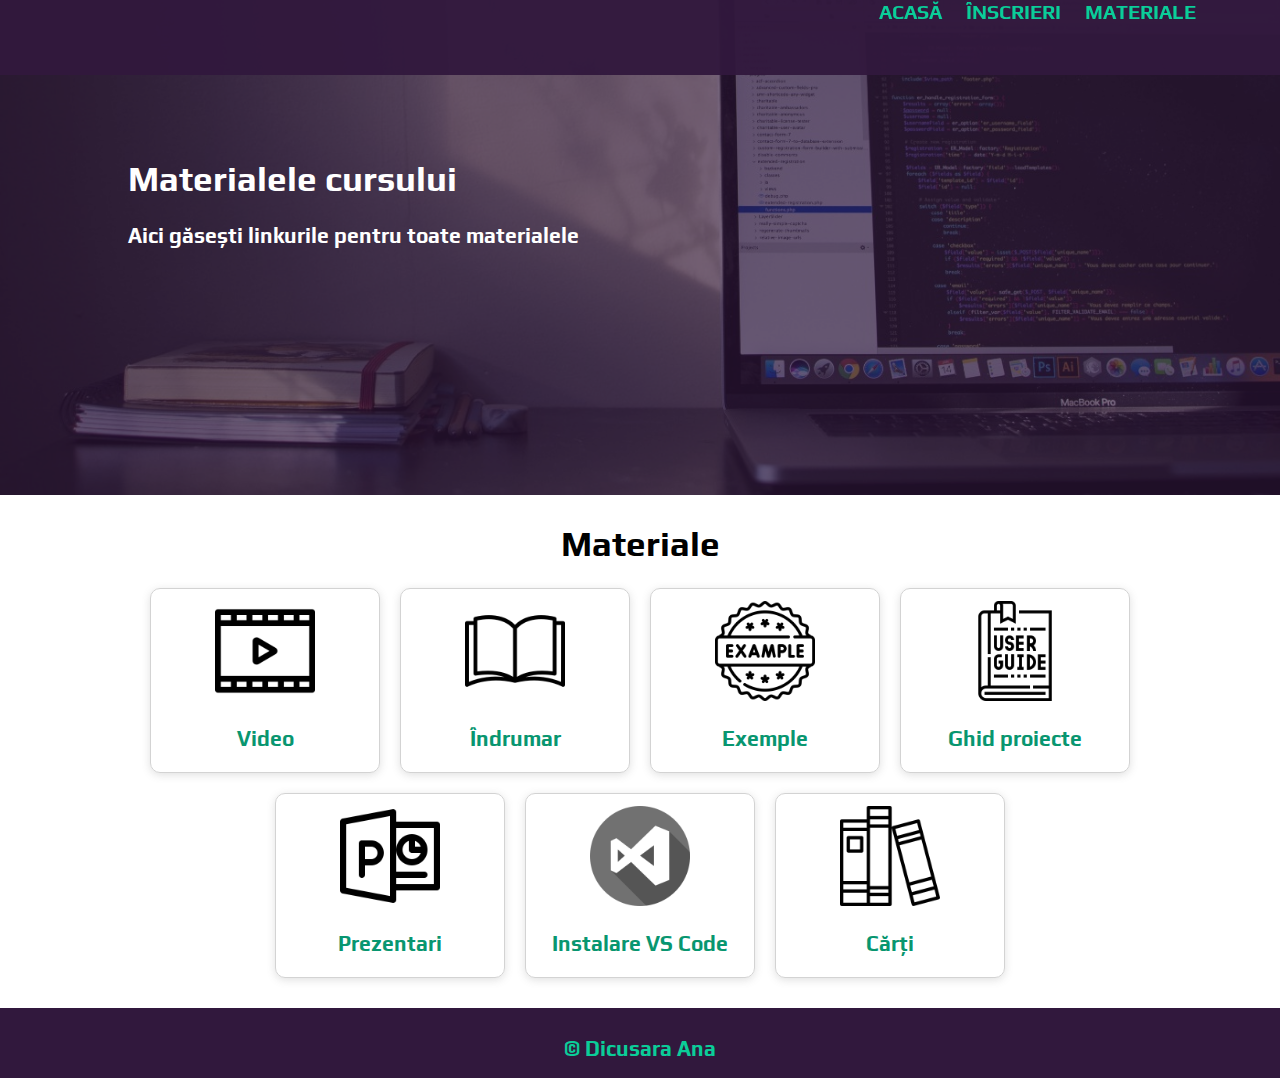
<file: pages/materiale.html>
<!DOCTYPE html>
<html>
<head>
    <meta charset="UTF-8">
    <meta name="viewport" content="width=device-width, initial-scale=1.0">
    <title>Dezvoltarea Web</title>

    <link rel="stylesheet" href="../css/style.css"> 
    <link rel="icon" href="../images/icon.png">
</head>
<body>

    <header>
        <nav>
            <a href="../index.html">Acasă</a>
            <a href="inscrieri.html">înscrieri</a>
            <a href="materiale.html">Materiale</a>
        </nav>
    </header>

    <main>
        <section id="materiale">

            <div class="tint">
            </div>
            
            <div class="section-info">
                <h1>Materialele cursului</h1>
                <h3>Aici găsești linkurile pentru toate materialele</h3>
            </div>

        </section>

        <section>
            <h1 class="centered">Materiale</h1>

            <div class="linkuri">

                <a class="link" target="_blank" href="https://drive.google.com/drive/folders/1p36CSwDRPqQXBmOhN2YJuTQE82LF6oiS">
                    <img src="../images/video.png">
                    <h3>Video</h3>
                </a>

                <a class="link" target="_blank" href="https://drive.google.com/drive/folders/1p9wq2FAiyRMhXc_7tss8f1TgvhfDz07A">
                    <img src="../images/indrumar.png">
                    <h3>Îndrumar</h3>
                </a>

                <a class="link" target="_blank" href="https://drive.google.com/drive/folders/1zphmcaMcbrfRrufJv4GFhyqK10Tn9-qx">
                    <img src="../images/exemplu.png">
                    <h3>Exemple</h3>
                </a>

                <a class="link" target="_blank" href="">
                    <img src="../images/ghid.png">
                    <h3>Ghid proiecte</h3>
                </a>

                <a class="link" target="_blank" href="https://drive.google.com/drive/folders/1jrIWr3Nmqcyba0z7f7R31pweG1fXQdnX">
                    <img src="../images/prezentari.png">
                    <h3>Prezentari</h3>
                </a>

                <a class="link" target="_blank" href="https://drive.google.com/drive/folders/1FFHuZhgTKFPVwUtq0RZ1RYvI0MtLwCmi">
                    <img src="../images/vscode.png">
                    <h3>Instalare VS Code</h3>

                    <a class="link" target="_blank" href="https://drive.google.com/drive/folders/1yQLTe6jc4rp-v8a00LRD-fnYS0TIviHM">
                        <img src="../images/carti.png">
                        <h3>Cărți</h3>
                    </a>
                

            </div>

        </section>
    </main>

    <footer>
        <h3>© Dicusara Ana </h3>
    </footer>
    
</body>
</html>
</file>
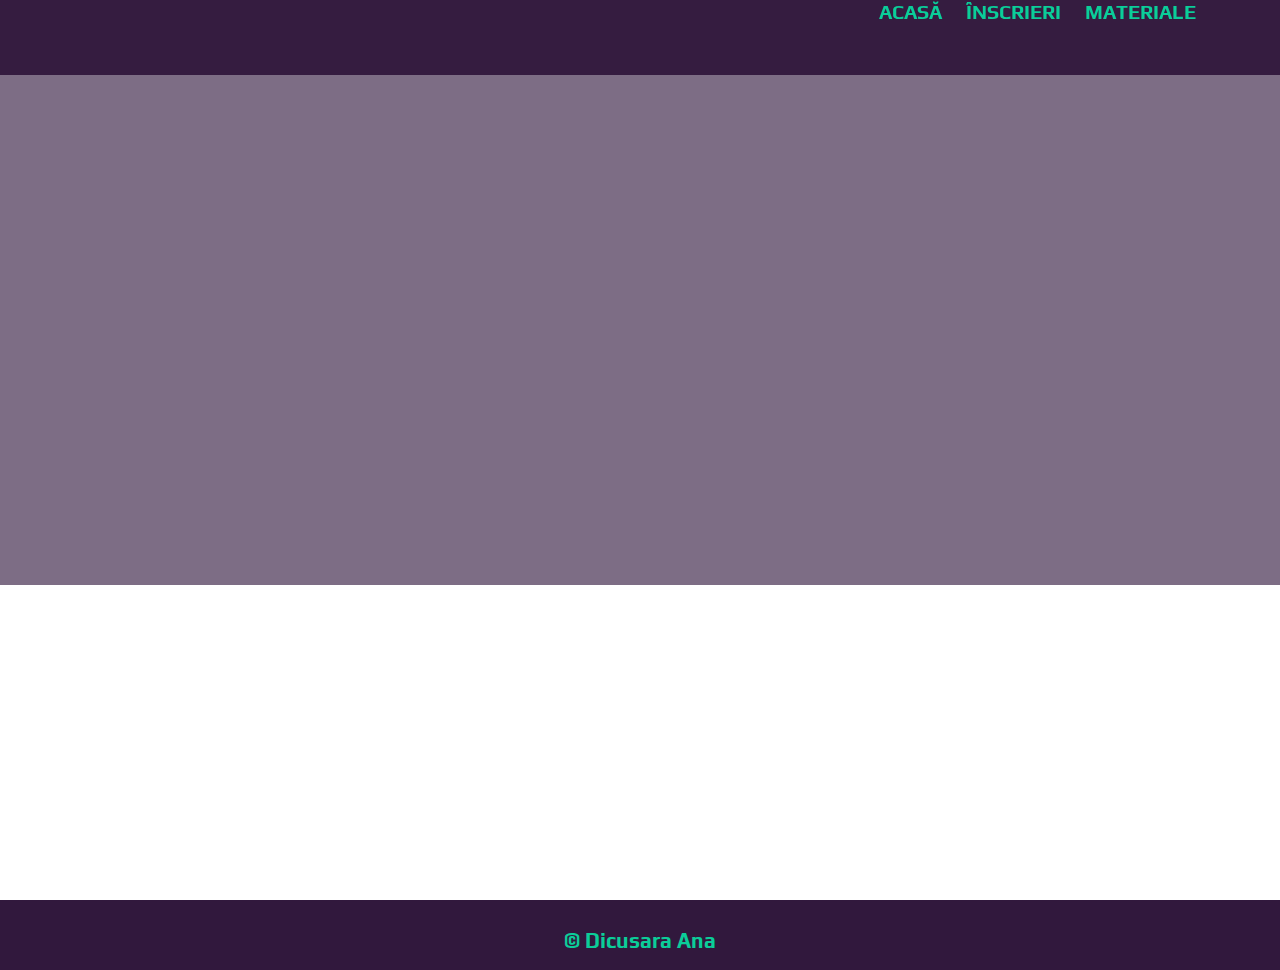
<file: pages/structura.html>
<!DOCTYPE html>
<html>
<head>
    <meta charset="UTF-8">
    <meta name="viewport" content="width=device-width, initial-scale=1.0">
    <title>Dezvoltarea Web</title>

    <link rel="stylesheet" href="../css/style.css"> 
    <link rel="icon" href="../images/icon.png">
</head>
<body>

    <header>
        <nav>
            <a href="../index.html">Acasă</a>
            <a href="inscrieri.html">înscrieri</a>
            <a href="materiale.html">Materiale</a>
        </nav>
    </header>

    <main>
        <section class="top-section">
            
        </section>
    </main>

    <footer>
        <h3>© Dicusara Ana </h3>
    </footer>
    
</body>
</html>
</file>
<file: css/style.css>
@import url('https://fonts.googleapis.com/css2?family=Play&family=Roboto&display=swap');

*{
    box-sizing: border-box;
}
body {
    font-size: 17px;
    margin: 0px;
    font-family: Roboto;
}

header {
    background-color: #31183df3;
    min-height: 75px;
    padding-right: 5%;
    position: fixed;
    width: 100%;
    top: 0px;
    z-index: 3;
}

main {
    min-height: 100vh;
}

section:not(:first-child) {
    padding: 5px 10%;

    max-width: 1600px;
    margin: auto;
}


h1 {
    font-size: 35px;
    font-family: Play;
}

h2 {
    font-size: 27px;
    font-family: Play;
}

h3 {
    font-size: 21px;
    font-family: Play;
}

a {
    color: #089670;
    text-decoration: none;
}

p {
    line-height: 135%;
}

nav {
    float: right;
}

nav a {
    font-size: 20px;
    color: #0bcd99;
    text-decoration: none;
    text-transform: uppercase;
    padding-right: 20px;
    display: inline-block;
    font-weight: bold;
    font-family: Play;
}

#index-video {
    height: 100%;
    
    width: 100%; 
    object-fit: cover; 
    
    position: relative;
    z-index: -1;
}

.section-info {
    position: absolute;
    top: 15%;
    left: 10%;
    
    font-family: Play;
    color: white;

}

.top-section {
    background-color: #31183da1;
    height: 65vh !important;
    min-height: 520px !important;
}

section:first-child {
    height: 55vh;
    min-height: 220px;
}

.top-logo {
    height:80px;
    border-radius: 50%;
}

.centered {
    text-align: center;
}

.row {
    overflow: auto;
}

.col-33 {
    width: 33.33%;
    float: left;
}

.col-50 {
    width: 50%;
    float: left;
}

[class^="col-"] {
    padding: 0px 10px;

}

.card {
    border: 1px solid lightgray;
    border-radius: 7px;
    box-shadow: #0000003d 0px 3px 8px;
    height: 410px;
    overflow-y: auto;
    margin: 10px 15px;
    padding: 5px 15px;
}

.card img {
    height: 90px;

    display: block;
    margin: 15px auto;
}
.test {
    min-height: 450px;
    max-width: 100%;
}

footer {
    min-height: 70px;
    background-color: #31183d;
    color: #0bcd99;
    text-align: center;
    padding-top: 7px;
}

#inscrieri {
    background: url("../images/inscrieri.jpg");
    background-size: cover;
    height: 300px;
}


.tint {
    background-color: #31183da1;
    height: 100%;
}

.formular, .profesor {
    border: 1px solid lightgray;
    border-radius: 10px;  
    padding: 15px 20px 10px 20px;
    box-shadow: #00000035 0px 3px 8px; 
    margin-bottom: 20px;
    max-width: 500px;
    height: 270px;
    overflow-y: auto;
}

.formular input {
    width: 100%;
    margin-top: 10px;
    margin-bottom: 10px;
    font-size: 16px;
    font-family: Roboto;
    padding: 5px 10px;
    border-radius: 10px;
    border: 1px solid #089670;
}

.folmurar select {
    border: 1px solid  #089670;
    border-radius: 4px;
    padding: 2px;
}

#submit {
    width: 200px;
    display: block;
    margin: 15px auto 10px auto;
}

.profesor img {
    width: 140px;
    height: 140px;
    object-fit: cover;
    border-radius: 50%;
    float: left;
    margin-right: 15px;
    margin-top: 10px;
}

h4 a {
    margin-top: 5px;
}

.fb-comments {
    max-height: 450px;
    overflow-y: auto;
    margin-bottom: 30px;
}

#materiale {
    background: url("../images/materiale.jpg");
    background-size: cover;
    background-position: 0% 85%;
}

.link {
    border: 1px solid lightgray;
    display: block;
    width: 230px;
    text-align: center;
    border-radius: 10px;
    padding-top: 12px;
    box-shadow: rgba(99, 99, 99, 0.2) 0px 2px 8px;
}

.link:hover {
    transform: scale(1.04)
}

.link img {
    height: 100px;
}

.linkuri {
    display: flex;
    gap: 20px;
    justify-content: center;
    margin-bottom: 25px;
    flex-wrap: wrap;
}

@media (max-width: 1100px) {
    section:not(:first-child) {
        padding: 5px 5%;
    }

    .profesor img {
    width: 110px;
    height: 110px;
}
}

@media (max-width: 820px) {

    body {
        font-size: 16px;
    }

    h1 {
        font-size: 31px;
    }

    h3 {
        font-size: 19px;
    }

    nav a {
        font-size: 18px;
        margin-top: 20px;
    }

    header {
        min-height: 60px;
        padding-right: 5px;
    }

    .section-info {
        top: 12%;
        left: 6%;
    }

    section:not(:first-child) {
        padding: 5px 8px;
    }

    section:first-child {
        height: 40vh;
    }

    /*era col-33 */
    [class^="col-"]  {
        width: 100%;
    }

    .card {
        height: auto;
    }

    .formular, .profesor {
        max-width: 100%;
        max-height: auto;
    }

    #inscrieri {
        height: 240px;
        background-position: 70% 0%;
    }

    .link {
        width: 150px;
        padding: 10px 10px 0px 10px
    }

    .link img {
        height: 70px;
    }
}
</file>
